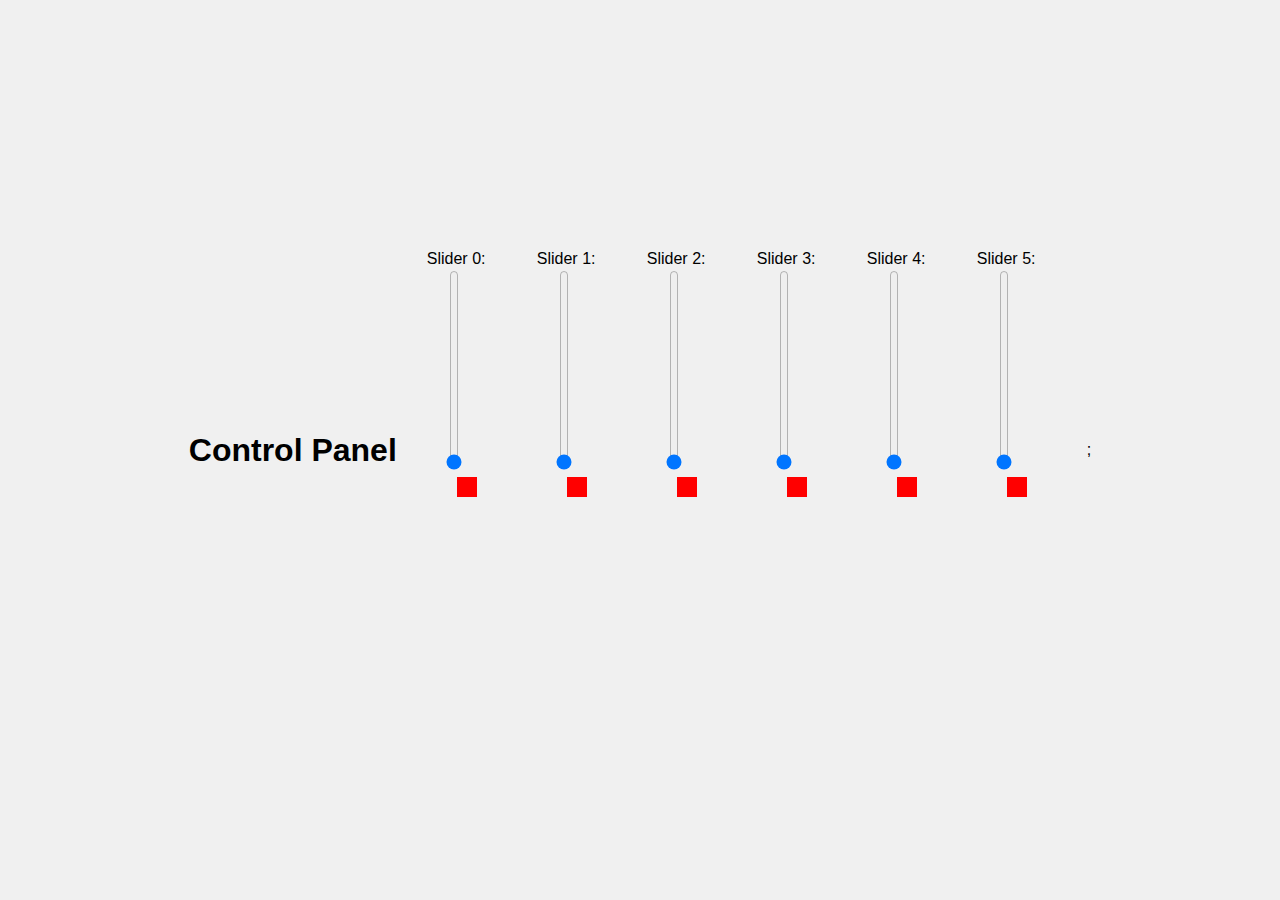
<file: main/dash.html>
<html><head>
    <meta name='viewport' content='width=device-width, initial-scale=1'>
    <style>
    body {
    font-family: Arial, sans-serif;
    background-color: #f0f0f0;
    display: flex;
    flex-direction: row;
    align-items: center;
    justify-content: center;
    gap: 30px;
    overflow-x: auto;
    }
    .indicator {width:20px; height:20px; background:red; display:inline-block; }
    input[type='range'] {
    width: 50px !important;
    height:200px !important;
    orientation: vertical !important;
    -webkit-appearance: slider-vertical !important;
    writing-mode: bt-lr !important; 

<!--    
    transform: rotate(270deg);
    transform-origin: center;
    -->

    margin: 20px 0;
    }
    .slider-container {display: flex; flex-direction: column; align-items: center; gap: 5px; width: 80px; height: 400px;}
    </style></head><body>
    <h1>Control Panel</h1>
    <div class='slider-container'>
        <div>Slider 0: <input type='range' id='slider0' min='0' max='100' value='0' onchange='sendChange("slider`,0,this.value)'> </div>
        <div class='indicator' id='ind0'></div><br>
    </div>
    <div class='slider-container'>
        <div>Slider 1: <input type='range' id='slider1' min='0' max='100' value='0' onchange='sendChange(`slider`,1,this.value)'></div>
         <div class='indicator' id='ind1'></div><br>
    </div>
    <div class='slider-container'>
       <div>Slider 2: <input type='range' id='slider2' min='0' max='100' value='0' onchange='sendChange(`slider`,2,this.value)'></div>
         <div class='indicator' id='ind2'></div><br>
    </div>
    <div class='slider-container'>
      <div>Slider 3: <input type='range' id='slider3' min='0' max='100' value='0' onchange='sendChange(`slider`,3,this.value)'></div>
         <div class='indicator' id='ind3'></div><br>
    </div>
    <div class='slider-container'>
      <div>Slider 4: <input type='range' id='slider4' min='0' max='100' value='0' onchange='sendChange(`slider`,4,this.value)'></div>
         <div class='indicator' id='ind4'></div><br>
    </div>
    <div class='slider-container'>
       <div>Slider 5: <input type='range' id='slider5' min='0' max='100' value='0' onchange='sendChange(`slider`,5,this.value)'></div>
         <div class='indicator' id='ind5'></div><br>
    </div>
<!--
    <div>Switch 0: <input type='checkbox' id='switch0' onchange='sendChange(`switch`,0,this.checked?1:0)'> <div class='indicator' id='ind6'></div></div><br>
    <div>Switch 1: <input type='checkbox' id='switch1' onchange='sendChange(`switch`,1,this.checked?1:0)'> <div class='indicator' id='ind7'></div></div><br>
    <div>Switch 2: <input type='checkbox' id='switch2' onchange='sendChange(`switch`,2,this.checked?1:0)'> <div class='indicator' id='ind8'></div></div><br>
-->
    <script>
    var ws = new WebSocket('ws://' + location.host + '/ws');
    function sendChange(type, id, value) {
     ws.send(JSON.stringify({type: type, id: id, value: parseInt(value)}));
    }
    ws.onmessage = function(evt) {
     var data = JSON.parse(evt.data);
     if (data.type === 'set_slider') {
     document.getElementById('slider' + data.id).value = data.value;
     } else if (data.type === 'set_switch') {
     document.getElementById('switch' + data.id).checked = data.value > 0;
     } else if (data.type === 'set_indicator') {
     document.getElementById('ind' + data.id).style.opacity = data.value / 100;
     }
    };
    ws.onclose = function() {
     console.log('WebSocket connection closed');
    };
    </script></body></html>;
</file>
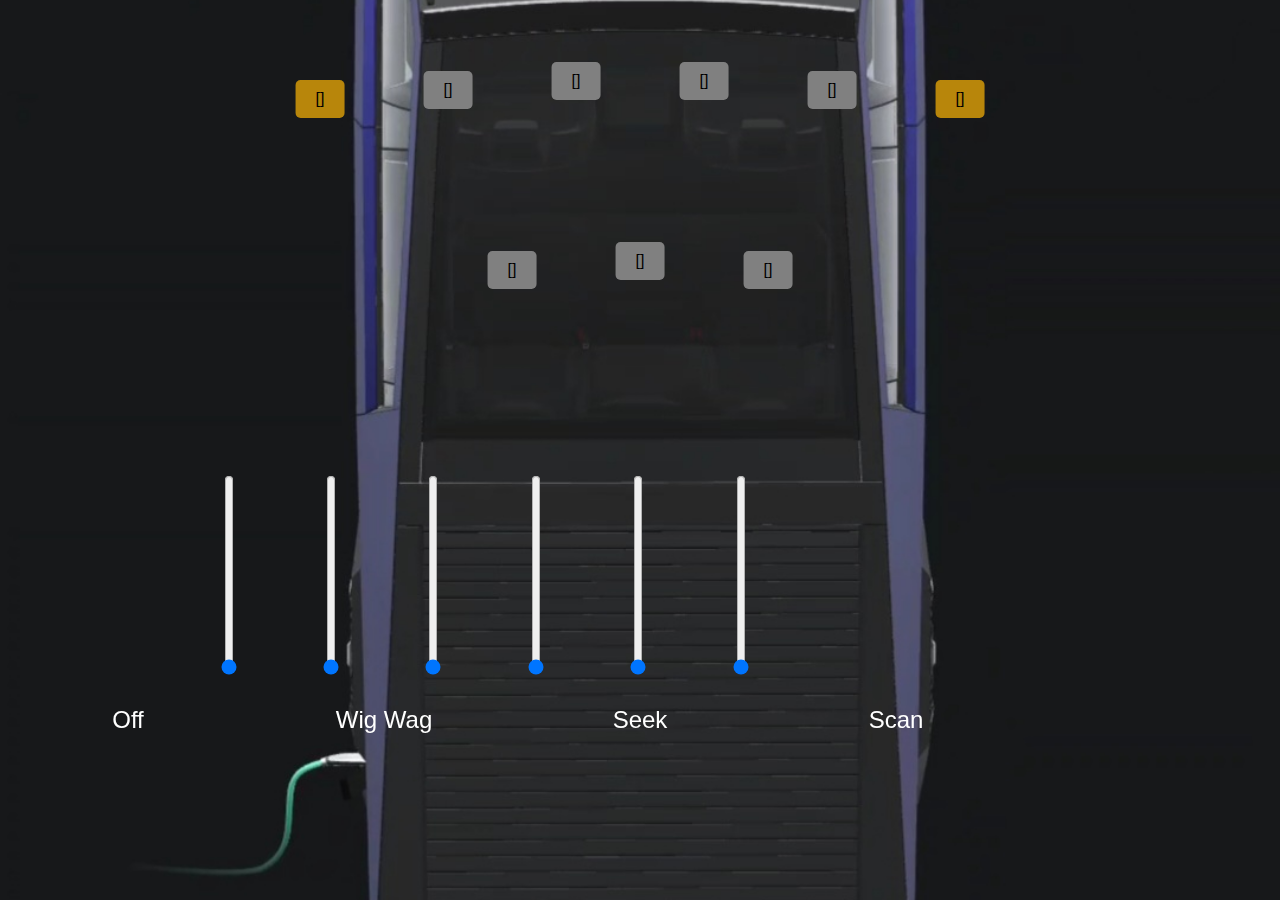
<file: main/data/dash.html>
<!DOCTYPE html>
<html>

<head>
  <meta name='viewport' content='width=device-width, initial-scale=1'>
  <link rel="stylesheet" href="style.css">
</head>

<body>
  <div class="container">
    <button id="btn1" class="toggle-btn-yellow" onclick='sendChange("btn",1,-1)'>[]</button>
    <button id="btn2" class="toggle-btn-white" onclick='sendChange("btn",2,-1)'>[]</button>
    <button id="btn3" class="toggle-btn-white" onclick='sendChange("btn",3,-1)'>[]</button>
    <button id="btn4" class="toggle-btn-white" onclick='sendChange("btn",4,-1)'>[]</button>
    <button id="btn5" class="toggle-btn-white" onclick='sendChange("btn",5,-1)'>[]</button>
    <button id="btn6" class="toggle-btn-white" onclick='sendChange("btn",6,-1)'>[]</button>
    <button id="btn7" class="toggle-btn-white" onclick='sendChange("btn",7,-1)'>[]</button>
    <button id="btn8" class="toggle-btn-white" onclick='sendChange("btn",8,-1)'>[]</button>
    <button id="btn9" class="toggle-btn-yellow" onclick='sendChange("btn",9,-1)'>[]</button>

      <div><input type='range' id='slider0' min='0' max='100' value="0"
          onchange='sendChange("slider",0,this.value)'>
      </div>

      <div><input type='range' id='slider1' min='0' max='100' value='0'
          onchange='sendChange("slider",1,this.value)'>
      </div>

      <div><input type='range' id='slider2' min='0' max='100' value='0'
          onchange='sendChange("slider",2,this.value)'>
      </div>

      <div><input type='range' id='slider3' min='0' max='100' value='0'
          onchange='sendChange("slider",3,this.value)'>
      </div>

      <div><input type='range' id='slider4' min='0' max='100' value='0'
          onchange='sendChange("slider",4,this.value)'>
      </div>

      <div> <input type='range' id='slider5' min='0' max='100' value='0'
          onchange='sendChange("slider",5,this.value)'>
      </div>
       <button class="mode-select" id='mode0' onclick='sendChange("mode",0,0)'> </class> Off </button>
       <button class="mode-select" id='mode1' onclick='sendChange("mode",1,0)'> </class> Wig Wag </button>
       <button class="mode-select" id='mode2' onclick='sendChange("mode",2,0)'> </class> Seek </button>
       <button class="mode-select" id='mode3' onclick='sendChange("mode",3,0)'> </class> Scan </button>
       

  </div>
  <script src="dash.js"> </script>
</body>

</html>
</file>
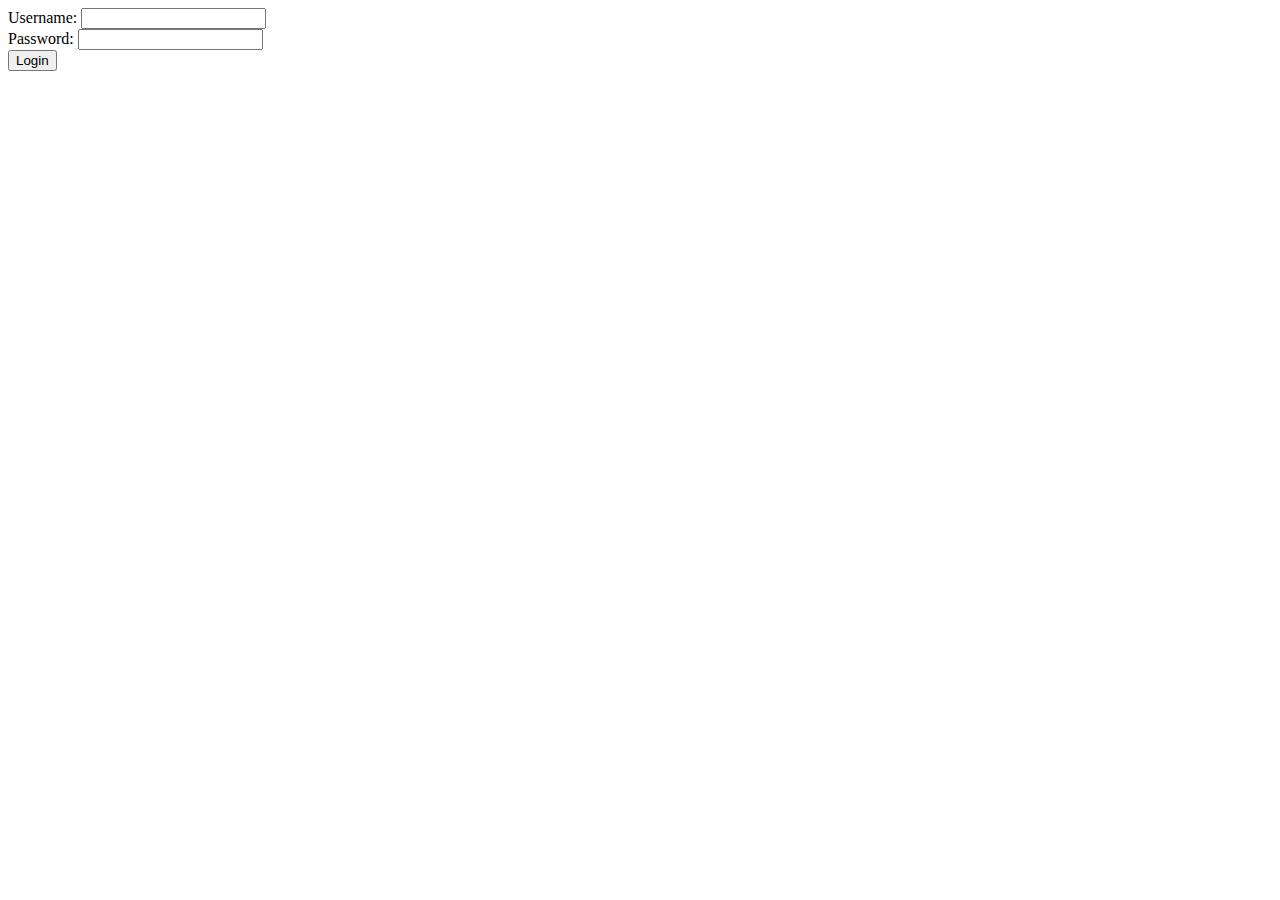
<file: main/data/login.html>
<html><body><form action='/login' method='post'>
    Username: <input type='text' name='user'><br>
    Password: <input type='password' name='pass'><br>
    <input type='submit' value='Login'>
    </form></body></html>
</file>
<file: main/data/style.css>
body {
    margin: 0;
    padding: 0;
    overflow: hidden;
}

.container {
    position: fixed;
    top: 0;
    left: 0;
    width: 100vw;
    height: 100vh;
    background: url('image.jpg') no-repeat center center;
    background-size: cover;
    z-index: -1;
    margin: 0;
    padding: 0;
}

button {
    padding: 10px 20px;
    position: absolute;
    font-size: 16px;
    cursor: pointer;
    border: none;
    border-radius: 5px;
    transition: background-color 0.3s;
    transform: translate(-50%, -50%)
}
.toggle-btn {
    background-color: grey;
    color: black;
}

.toggle-btn.on {
    background-color: green;
}

.toggle-btn-white {
    background-color: grey;
    color: black;
}

.toggle-btn-white.on {
    background-color: white;
}
.toggle-btn-white.off {
    background-color: black;
    color: white
}


.toggle-btn-yellow {
    background-color: darkgoldenrod;
    color: black;
}

.toggle-btn-yellow.on {
    background-color: yellow;
}

.toggle-btn-yellow.off {
    background-color: black;
    color: yellow
}


body {
    font-family: Arial, sans-serif;
    background-color: #f0f0f0;
    display: flex;
    flex-direction: row;
    align-items: center;
    justify-content: center;
    gap: 5px;
    overflow-x: auto;
}
.indicator {width:20px; height:20px; background:red; display:inline-block; vertical-align:middle;}

input[type='range'] {
width:200px ;
height:50px ;
writing-mode: bt-lr ;
transform: rotate(270deg) translate(-50%, -50%);
transform-origin: center;
margin: 0 0;
position: absolute;
}

.slider-container {
    position: absolute;
    display: flex; 
    flex-direction: 
    column; align-items: 
    center; gap: 5px; 
    width: 20px; 
    height: 500px;
}

/* Arbitrary positions (adjust as needed based on your image) */
#btn9 { left: 25%; top: 11%; }
#btn8 { left: 35%; top: 10%; }
#btn7 { left: 45%; top: 9%; }
#btn3 { left: 55%; top: 9%; }
#btn2 { left: 65%; top: 10%; }
#btn1 { left: 75%; top: 11%; }
#btn6 { left: 40%; top: 30%; }
#btn5 { left: 50%; top: 29%; }
#btn4 { left: 60%; top: 30%; }

#slider5 {position: absolute;  left: 12%; top:50%; }
#slider4 {position: absolute;  left: 20%; top:50%; }
#slider3 {position: absolute;  left: 28%; top:50%; }
#slider2 {position: absolute;  left: 36%; top:50%; }
#slider1 {position: absolute;  left: 44%; top:50%; }
#slider0 {position: absolute;  left: 52%; top:50%; }

.mode-select {
    position: absolute;
    color: white;
    font-size: 24px;
    padding: 20px 20px;
    background-color: transparent;
 
}
.mode-select.on {
    background-color: blueviolet;
}

#mode0 { left: 10%; top: 80%;}
#mode1 { left: 30%; top: 80%;}
#mode2 { left: 50%; top: 80%;}
#mode3 { left: 70%; top: 80%;}
</file>
